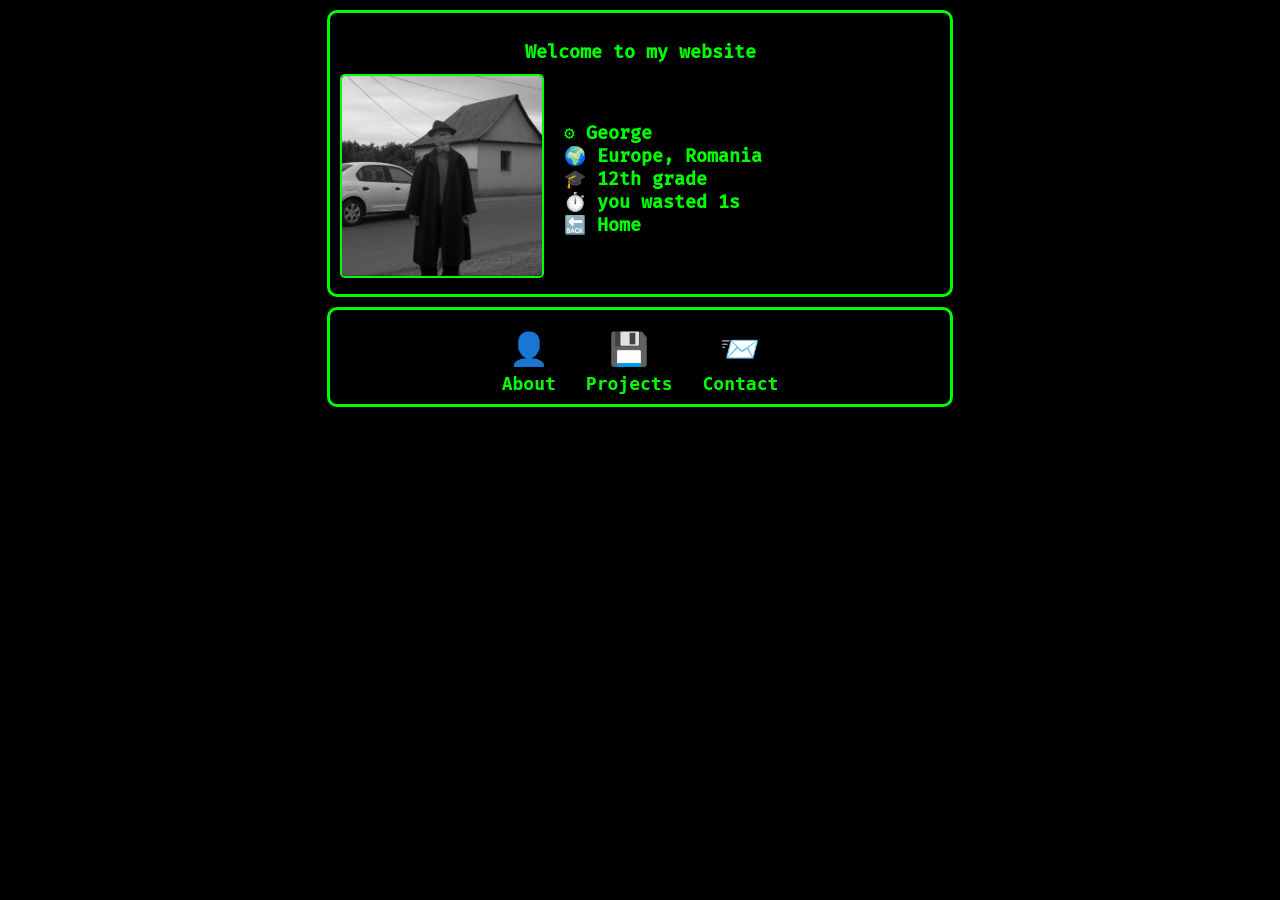
<file: index.html>
<!DOCTYPE html>
<html lang="en">
<head>
  <meta charset="UTF-8" />
  <meta name="viewport" content="width=device-width, initial-scale=1.0"/>
  <title>George</title>
  <link rel="icon" type="image/png" href="images/favicon.png" />
  <style>
    @font-face {
      font-family: 'FiraCodeNerdFontMono';
      src: url('/fonts/FiraCodeNerdFontMono-Medium.ttf') format('truetype');
      font-weight: normal;
      font-style: normal;
    }

    body {
      background-color: black;
      color: #00ff00;
      font-family: 'FiraCodeNerdFontMono', 'Fira Code', monospace;
      margin: 0;
      padding: 10px;
      font-size: 18px;
      font-weight: bold;
      display: flex;
      flex-direction: column;
      align-items: center;
    }

    a {
      color: #00ff00;
      text-decoration: none;
    }

    a:hover {
      text-decoration: underline;
    }

    .container {
      border: 3px solid #00ff00;
      padding: 10px;
      margin-bottom: 10px;
      border-radius: 10px;
      width: 90%;
      max-width: 600px;
      text-decoration: none;
    }

    .top-section-link {
      text-decoration: none;
      color: inherit;
      display: block;
    }

    .top-section-link:hover {
      opacity: 0.95;
    }

    .top-section {
      display: flex;
      align-items: center;
      gap: 20px;
    }

    .image-container img {
      width: 200px;
      cursor: pointer;
      border: 2px solid #00ff00;
      border-radius: 5px;
    }

    .personal-info {
      flex: 1;
      align-items: center;
      text-align: left;
    }

    .static-links {
      text-align: center;
    }

    .link-row {
      display: flex;
      justify-content: center;
      gap: 30px;
      margin-top: 10px;
    }

    .static-link {
      display: flex;
      flex-direction: column;
      align-items: center;
      color: #00ff00;
      text-decoration: none;
      font-family: monospace;
      font-weight: bold;
    }

    .static-link .emoji {
      font-size: 2rem;
      margin-bottom: 5px;
    }

    .static-link:hover {
      text-decoration: underline;
      color: #00ff99;
    }

    #info-container {
      text-align: center;
    }

    #info-container p {
      margin-bottom: 10px;
    }

    @media (max-width: 600px) {
      .top-section {
        flex-direction: column;
        text-align: center;
      }

      .personal-info {
        text-align: left;
      }

      .image-container img {
        width: 100%;
        max-width: 250px;
      }
    }
  </style>
</head>
<body>

  <div class="container" id="info-container">
    <p>Welcome to my website</p>
    <div class="top-section-link">
      <div class="top-section">
        <div class="image-container">
          <img id="clickableImage" src="" onclick="changeImage()">
        </div>
        <div class="personal-info">
          ⚙️ George<br>
          🌍 Europe, Romania<br>
          🎓 12th grade<br>
          ⏱️ you wasted <span id="timer">0</span><br>
          <a href="https://www.youtube.com/watch?v=dQw4w9WgXcQ" style="text-decoration: none; color: inherit;">
            🔙 <span>Home</span> <br>
          </a>
        </div>
      </div>
    </div>
  </div>

<div class="container static-links">
    <div class="link-row">
      <a class="static-link" href="./div/lol"><div class="emoji">👤</div><div class="label">About</div></a>
      <a class="static-link" href="./pages/projects"><div class="emoji">💾</div><div class="label">Projects</div></a>
      <a class="static-link" href="./pages/contact"><div class="emoji">📨</div><div class="label">Contact</div></a>
    </div>
  </div>

<script>
  const image = document.getElementById('clickableImage');
  const startImages = [
    'start/image1.png',
    'start/image2.png',
    'start/image3.png',
    'start/image4.png',
    'start/image5.png'
  ];

  function getRandomImage() {
    return startImages[Math.floor(Math.random() * startImages.length)];
  }

  function changeImage() {
    let newImg;
    do {
      newImg = getRandomImage();
    } while (image.src.endsWith(newImg));
    image.src = newImg;
  }

  window.addEventListener('DOMContentLoaded', () => {
    image.src = getRandomImage();
  });

  let seconds = 0;
  const timerElement = document.getElementById('timer');

  setInterval(() => {
    seconds++;
    if (timerElement) {
      const minutes = Math.floor(seconds / 60);
      const remainingSeconds = seconds % 60;
      timerElement.textContent = minutes > 0
        ? `${minutes}m${remainingSeconds > 0 ? ` ${remainingSeconds}s` : ''}`
        : `${seconds}s`;
    }
  }, 1000);
</script>

</body>
</html>
</file>
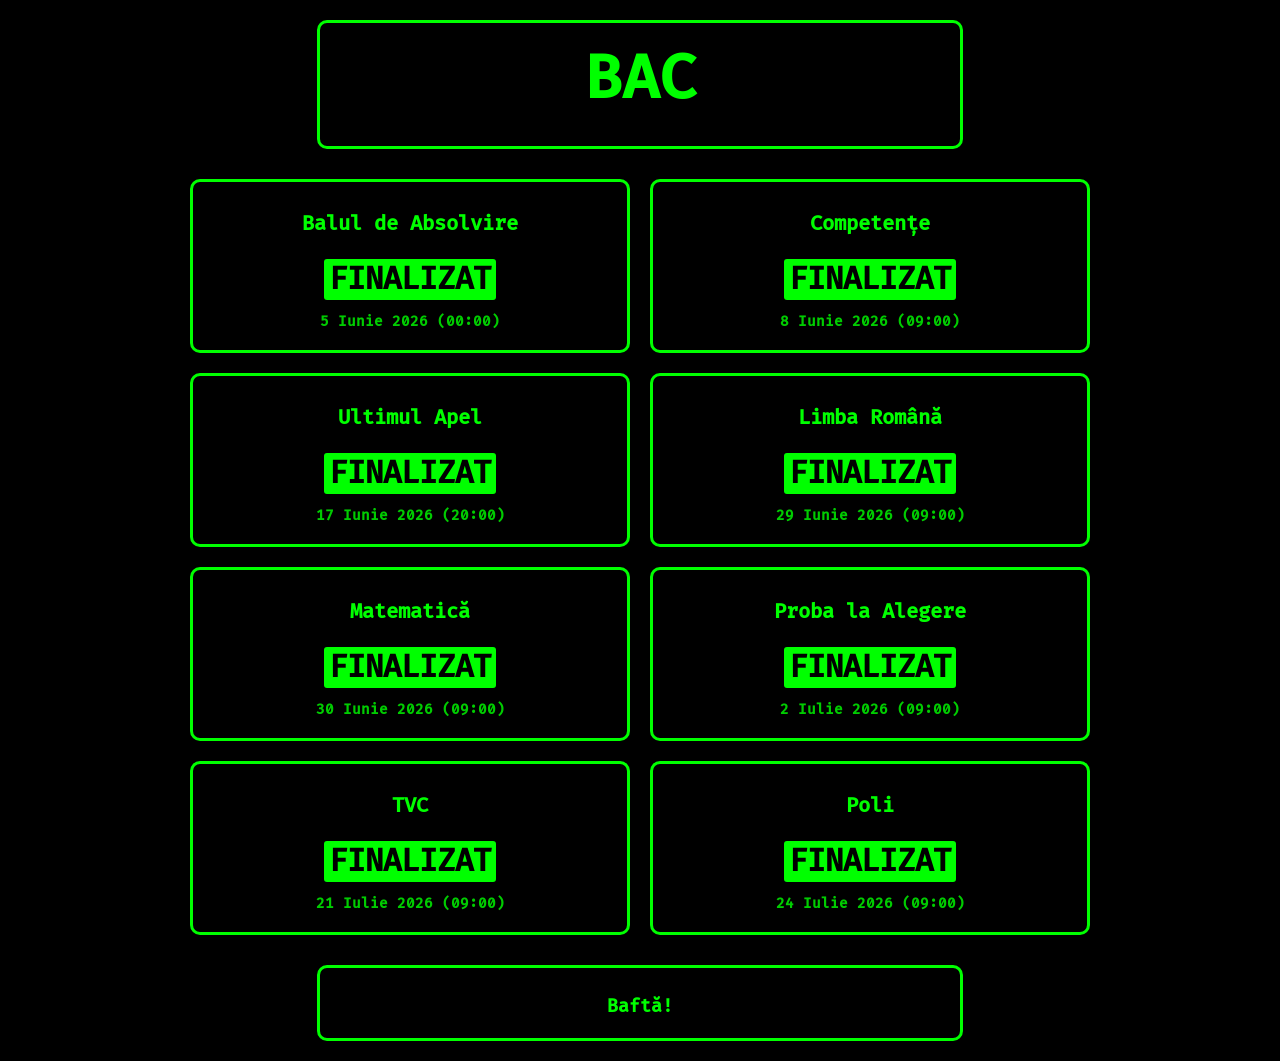
<file: BAC/index.html>
<!DOCTYPE html>
<html lang="ro">
<head>
  <meta charset="UTF-8" />
  <meta name="viewport" content="width=device-width, initial-scale=1.0"/>
  <title>BAC 2026</title>

  <link rel="icon" type="image/png" href="/images/favicon.png" />
  <style>
    @font-face {
      font-family: 'FiraCodeNerdFontMono';
      src: url('/fonts/FiraCodeNerdFontMono-Medium.ttf') format('truetype');
      font-weight: normal;
      font-style: normal;
    }

    body {
      background-color: black;
      color: #00ff00;
      margin: 0;
      padding: 20px 10px;
      font-size: 18px;
      font-weight: bold;
      display: flex;
      flex-direction: column;
      align-items: center;
      font-family: 'FiraCodeNerdFontMono', 'Fira Code', monospace;
    }

    a { color: #00ff00; text-decoration: none; }
    a:hover { text-decoration: underline; }

    .header-container {
      border: 3px solid #00ff00;
      padding: 20px;
      margin-bottom: 30px;
      border-radius: 10px;
      width: 90%;
      max-width: 600px;
      text-align: center;
    }

    .timers-grid {
      display: grid;
      grid-template-columns: 1fr;
      gap: 20px;
      width: 90%;
      max-width: 900px;
      margin-bottom: 20px;
    }

    @media (min-width: 768px) {
      .timers-grid {
        grid-template-columns: 1fr 1fr;
      }
    }

    .container {
      border: 3px solid #00ff00;
      padding: 20px;
      border-radius: 10px;
      text-align: center;
      display: flex;
      flex-direction: column;
      justify-content: center;
      align-items: center;
    }

    .highlight {
      background-color: #00ff00;
      color: black;
      padding: 2px 5px;
      border-radius: 3px;
    }

    h1 {
      font-size: 60px;
      margin-bottom: 10px;
      margin-top: 0;
    }

    h2 {
      font-size: 20px;
      margin-top: 10px;
      margin-bottom: 15px;
    }

    .time {
      font-size: 30px;
      margin: 10px 0;
      text-shadow: 0 0 5px rgba(0, 255, 0, 0.4);
    }

    .date-label {
      font-size: 14px;
      opacity: 0.8;
      margin-top: 5px;
    }

    .social-container {
      border: 3px solid #00ff00;
      padding: 20px;
      margin-top: 10px;
      border-radius: 10px;
      width: 90%;
      max-width: 600px;
      display: flex;
      justify-content: center;
    }
  </style>
</head>
<body>

  <div class="header-container">
    <h1>BAC</h1>
  </div>

  <div class="timers-grid">
    <div class="container">
      <h2>Balul de Absolvire</h2>
      <div id="bal" class="time">Se încarcă...</div>
      <div class="date-label">5 Iunie 2026 (00:00)</div>
    </div>

    <div class="container">
      <h2>Competențe</h2>
      <div id="comp" class="time">Se încarcă...</div>
      <div class="date-label">8 Iunie 2026 (09:00)</div>
    </div>

    <div class="container">
      <h2>Ultimul Apel</h2>
      <div id="apel" class="time">Se încarcă...</div>
      <div class="date-label">17 Iunie 2026 (20:00)</div>
    </div>

    <div class="container">
      <h2>Limba Română</h2>
      <div id="romana" class="time">Se încarcă...</div>
      <div class="date-label">29 Iunie 2026 (09:00)</div>
    </div>

    <div class="container">
      <h2>Matematică</h2>
      <div id="mate" class="time">Se încarcă...</div>
      <div class="date-label">30 Iunie 2026 (09:00)</div>
    </div>

    <div class="container">
      <h2>Proba la Alegere</h2>
      <div id="alegere" class="time">Se încarcă...</div>
      <div class="date-label">2 Iulie 2026 (09:00)</div>
    </div>

    <div class="container">
      <h2>TVC</h2>
      <div id="tvc" class="time">Se încarcă...</div>
      <div class="date-label">21 Iulie 2026 (09:00)</div>
    </div>

    <div class="container">
      <h2>Poli</h2>
      <div id="poli" class="time">Se încarcă...</div>
      <div class="date-label">24 Iulie 2026 (09:00)</div>
    </div>
  </div>

  <div class="social-container">
    <div style="text-align: left; display: flex; flex-direction: column; gap: 7px;">
        <span style="font-size: 1.7rem; margin-right: 10px;"></span> Baftă!
    </div>
  </div>

  <script>
    const exams = [
      { id: 'bal', date: '2026-06-05T00:00:00' },
      { id: 'comp', date: '2026-06-08T09:00:00' },
      { id: 'apel', date: '2026-06-17T20:00:00' }, // ID-ul corespunde cu cel din HTML
      { id: 'romana', date: '2026-06-29T09:00:00' },
      { id: 'mate', date: '2026-06-30T09:00:00' },
      { id: 'alegere', date: '2026-07-02T09:00:00' },
      { id: 'tvc', date: '2026-07-21T09:00:00' },
      { id: 'poli', date: '2026-07-24T09:00:00' }
    ];

    function updateTimers() {
      const now = new Date().getTime();

      exams.forEach(exam => {
        const countDownDate = new Date(exam.date).getTime();
        const distance = countDownDate - now;
        const el = document.getElementById(exam.id);

        if (!el) return;

        if (distance < 0) {
          el.innerHTML = "<span class='highlight'>FINALIZAT</span>";
          return;
        }

        const days = Math.floor(distance / (1000 * 60 * 60 * 24));
        const hours = Math.floor((distance % (1000 * 60 * 60 * 24)) / (1000 * 60 * 60));
        const minutes = Math.floor((distance % (1000 * 60 * 60)) / (1000 * 60));
        const seconds = Math.floor((distance % (1000 * 60)) / 1000);

        const h = hours < 10 ? '0' + hours : hours;
        const m = minutes < 10 ? '0' + minutes : minutes;
        const s = seconds < 10 ? '0' + seconds : seconds;

        el.innerHTML = `${days}z ${h}h ${m}m ${s}s`;
      });
    }

    updateTimers();
    setInterval(updateTimers, 1000);
  </script>
</body>
</html>
</file>
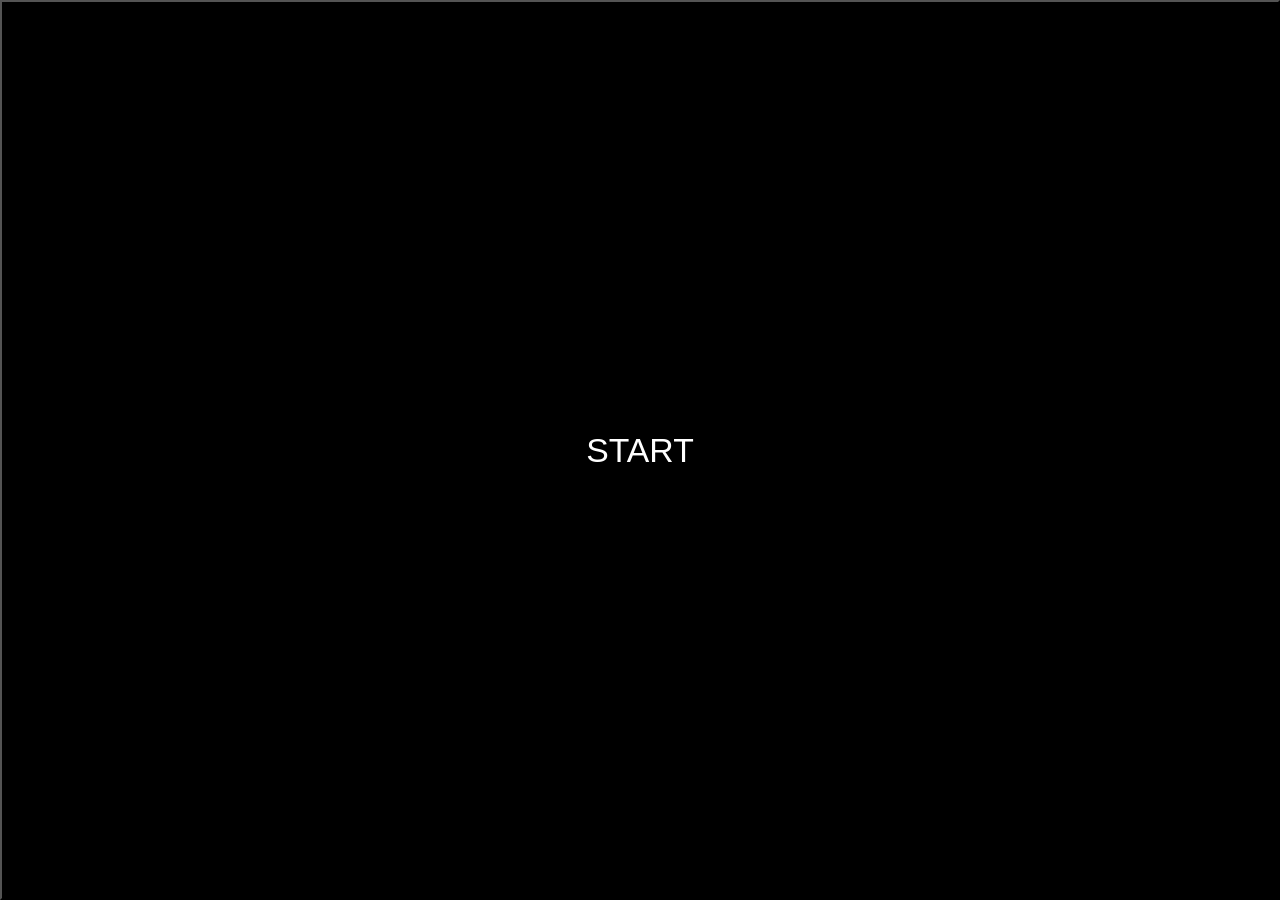
<file: div/lol/index.html>
<!DOCTYPE html>
<html lang="en">
<head>
    <meta charset="UTF-8">
    <meta name="viewport" content="width=device-width, initial-scale=1.0">
	<meta name="author" content="NacreousDawn596">
	<meta name="owner" content="NacreousDawn596">
	<meta name="copyright" content="Copyright 2023">
	<meta name="googlebot" content="index, follow">
	<meta name="rating" content="general">
	<meta name="revisit-after" content="2 days">
	<meta name="robots" content="index, follow">
	<meta name="title" content="Got Rekt">
    <title>Got Rekt</title>
    <link rel="stylesheet" href="style.css">
</head>
<body>
<video id="myVideo" playsinline></video>

    <section class="container">
        <p id="rekt"></p>
    </section>
    <div id="b"></section>
    <script type="module" src="main.js"></script>
</body>
</html>
</file>
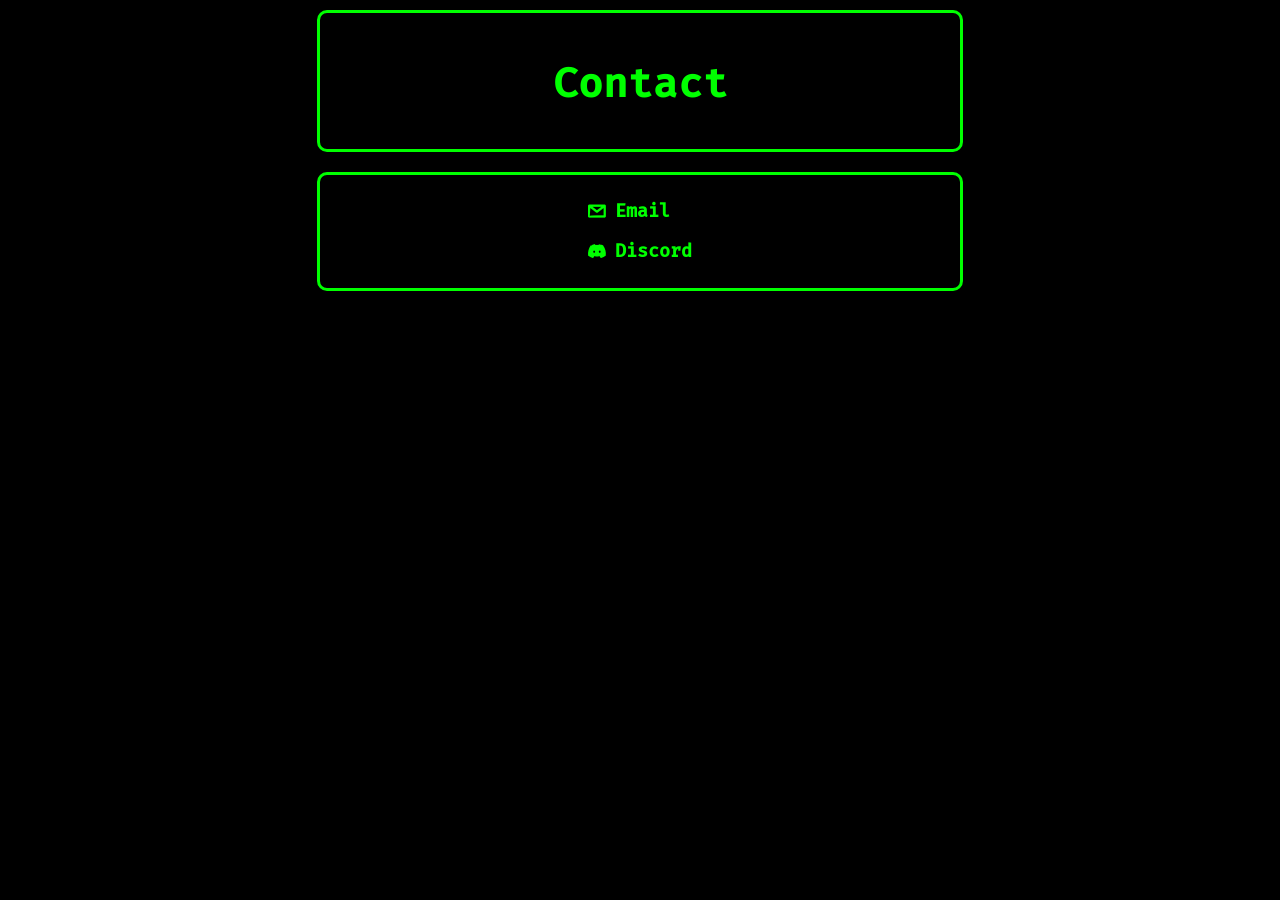
<file: pages/contact/index.html>
<!DOCTYPE html>
<html lang="en">
<head>
  <meta charset="UTF-8" />
  <meta name="viewport" content="width=device-width, initial-scale=1.0"/>
  <title>Contact</title>
    <link rel="icon" type="image/png" href="/images/favicon.png" />
  <style>
    @font-face {
  font-family: 'FiraCodeNerdFontMono';
  src: url('/fonts/FiraCodeNerdFontMono-Medium.ttf') format('truetype');
  font-weight: normal;
  font-style: normal;
}

    body {
      background-color: black;
      color: #00ff00;
      font-family: 'Fira Code', monospace;
      margin: 0;
      padding: 10px;
      font-size: 18px;
      font-weight: bold;
      display: flex;
      flex-direction: column;
      align-items: center;
      font-family: 'FiraCodeNerdFontMono', monospace;
    }


    a { color: #00ff00; text-decoration: none; }
    a:hover { text-decoration: underline; }

    .container {
      border: 3px solid #00ff00;
      padding: 20px;
      margin-bottom: 20px;
      border-radius: 10px;
      width: 90%;
      max-width: 600px;
      text-align: center;
    }

    .highlight {
      background-color: #00ff00;
      color: black;
      padding: 2px 5px;
    }

    h1 {
      font-size: 40px;
      margin-bottom: 10px;
    }

    h2 {
      font-size: 24px;
      margin-top: 20px;
      margin-bottom: 10px;
    }

    .content {
      font-size: 18px;
      line-height: 1.6;
      margin-bottom: 20px;
    }

    .image-container {
      width: 100%;
      max-width: 650px;
      text-align: center;
    }

    .image-container img {
      width: 100%;
      max-width: 650px;
      border-radius: 10px;
      border: 3px solid #00ff00;
    }
  </style>
</head>
<body>

  <div class="container">
    <h1>Contact</h1>
    <p></p>
    <p class="content">
    </p>
  </div>
<div class="container" style="display: flex; justify-content: center;">
  <div style="text-align: left; display: flex; flex-direction: column; gap: 7px;">

    <a href="mailto:interesant69420@gmail.com" style="text-decoration: none; color: inherit; display: flex; align-items: center;">
      <span style="font-size: 1.7rem; margin-right: 10px;"></span> Email
    </a>

    <a href="https://discord.com/users/1202570806203256843" target="_blank" style="text-decoration: none; color: inherit; display: flex; align-items: center;">
      <span style="font-size: 1.7rem; margin-right: 10px;"></span> Discord
    </a>
  </div>
</div>
<div class="image-container">
</div>



</body>
</html>
</file>
<file: div/lol/style.css>
body {
    margin: 0;
    font-family: 'Segoe UI', Tahoma, Geneva, Verdana, sans-serif;
    user-zoom: none;
    color: #F5F5F7;
    display: grid;
    font-size: min(2.5vh, 2.5vw);
    scrollbar-width: 0;
    width: 100vw;
    height: 100vh;
}

body::-webkit-scrollbar {
    width: 0;
}

.info-line {
    opacity: 0;
    transform: translateY(10px);
    transition: opacity 0.3s ease, transform 0.3s ease;
    margin-bottom: 8px;
    font-weight: 900; /* Much bolder than normal bold */
    font-size: min(2.5vh, 2.5vw);
    text-shadow: 
        -1px -1px 0 #000,
        1px -1px 0 #000,
        -1px 1px 0 #000,
        1px 1px 0 #000,
        0 0 4px #000; /* Black contour effect */
    color: #F5F5F7; /* Maintain your text color */
}

.info-line.visible {
    opacity: 1;
    transform: translateY(0);
}
#myVideo {
    position: fixed;
    justify-self: center;
    align-self: center;
    right: 0;
    bottom: 0;
    min-width: 100%;
    min-height: 100%;
}

section {
    justify-self: center;
    align-self: center;
    position: fixed;
    z-index: 2000;
    text-align: center;
}

div {
    z-index: 2001;
    color: #F5F5F7;
    display: flex;
    justify-content: center;
    align-items: center;
}

div > button {
    width: 100vw;
    height: 100vh;
    background-color: #000;
    color: white;
}

/* Mobile-specific styles - centered square video */
@media (max-width: 768px), (max-aspect-ratio: 1/1) {
    #myVideo {
        width: 100vw;
        height: 100vw; /* Creates square aspect ratio */
        min-width: initial;
        min-height: initial;
        left: 50%;
        top: 50%;
        right: auto;
        bottom: auto;
        transform: translate(-50%, -50%);
        object-fit: cover;
    }

    /* Optional: Add black bars for true centering */
    body::before, body::after {
        content: '';
        position: fixed;
        background: #000;
        z-index: 1;
        width: 100%;
        height: calc((100vh - 100vw)/2);
        left: 0;
    }
    body::before {
        top: 0;
    }
    body::after {
        bottom: 0;
    }

    /* Ensure video stays above the bars */
    #myVideo {
        z-index: 2;
    }

    /* Adjust text container positioning */
    section {
        width: 90vw;
        left: 5vw;
    }
}
</file>
